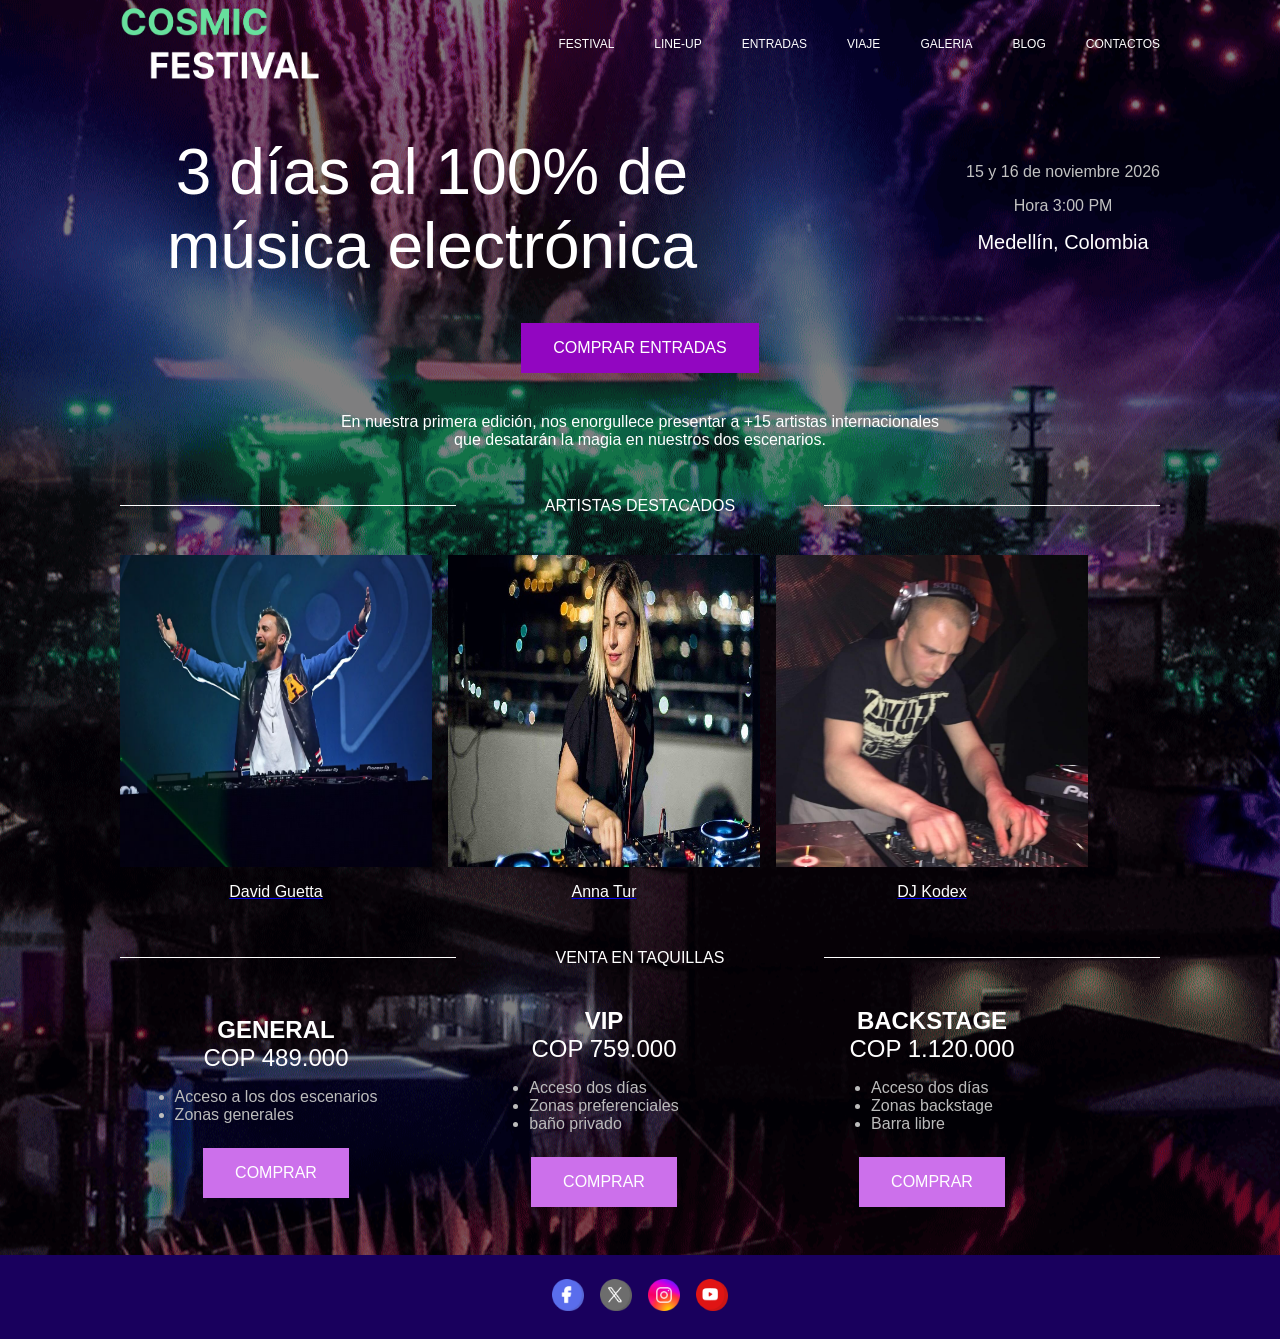
<file: index.html>
<!doctype html>
<html lang="en">
  <head>
    <meta charset="UTF-8" />
    <meta name="viewport" content="width=device-width, initial-scale=1.0" />
    <title>Cosmic Festival</title>
    <link rel="stylesheet" href="estilos.css" />
  </head>
  <body>
    <nav class="nav">
      <img src="imagenes/logo.png" alt="Cosmic Festival" width="200" />

      <button class="boton-menu">
        <img src="imagenes/menu.png" alt="Menu" width="20" />
      </button>
      <ul class="enlaces-nav">
        <li><a href="festival.html">Festival</a></li>
        <li><a href="artistas.html">Line-up</a></li>
        <li><a href="entradas.html">Entradas</a></li>
        <li><a href="#">Viaje</a></li>
        <li><a href="#">Galeria</a></li>
        <li><a href="#">Blog</a></li>
        <li><a href="#">contactos</a></li>
      </ul>
    </nav>
    <header class="encabezado">
      <div class="encabezado-titulo">
        <h1>3 días al 100% de música electrónica</h1>

        <div class="encabezado-informacion">
          <p class="encabezado-fecha">15 y 16 de noviembre 2026</p>
          <p class="encabezado-hora">Hora 3:00 PM</p>
          <p class="encabezado-lugar">Medellín, Colombia</p>
        </div>
      </div>

      <button class="boton-entradas">Comprar entradas</button>

      <p class="encabezado-descripcion">
        En nuestra primera edición, nos enorgullece presentar a +15 artistas
        internacionales que desatarán la magia en nuestros dos escenarios.
      </p>
    </header>

    <section class="artistas-destacados">
      <div class="titulo-con-lineas">
        <span class="linea-izquierda"></span>
        <h2 class="titulo-con-lineas-titulo">Artistas destacados</h2>
        <span class="linea-derecha"></span>
      </div>
      <div class="lista-artistas">
        <a class="artista" href="imagenes/david-guetta.avif">
          <img src="imagenes/david-guetta.avif" alt="David Guetta" />
          <h3>David Guetta</h3>
        </a>
        <a class="artista" href="imagenes/anna_tur.jpg">
          <img src="imagenes/anna_tur.jpg" alt="Anna Tur" />
          <h3>Anna Tur</h3>
        </a>
        <a class="artista" href="imagenes/dj-kodex.jpg">
          <img src="imagenes/dj-kodex.jpg" alt="DJ Kodex" />
          <h3>DJ Kodex</h3>
        </a>
      </div>
    </section>

    <section class="precios">
      <div class="titulo-con-lineas">
        <span class="linea-izquierda"></span>
        <h2 class="titulo-con-lineas-titulo">Venta en taquillas</h2>
        <span class="linea-derecha"></span>
      </div>
      <div class="lista-precios">
        <div class="precio">
          <h3>General</h3>
          <p>COP 489.000</p>
          <ul>
            <li>Acceso a los dos escenarios</li>
            <li>Zonas generales</li>
          </ul>
          <button class="boton-comprar">Comprar</button>
        </div>
        <div class="precio">
          <h3>VIP</h3>
          <p>COP 759.000</p>
          <ul>
            <li>Acceso dos días</li>
            <li>Zonas preferenciales</li>
            <li>baño privado</li>
          </ul>
          <button class="boton-comprar">Comprar</button>
        </div>
        <div class="precio">
          <h3>Backstage</h3>
          <p>COP 1.120.000</p>
          <ul>
            <li>Acceso dos días</li>
            <li>Zonas backstage</li>
            <li>Barra libre</li>
          </ul>
          <button class="boton-comprar">Comprar</button>
        </div>
      </div>
    </section>

    <footer>
      <a href="#"><img src="imagenes/facebook.png" alt="Facebook" /></a>
      <a href="#"><img src="imagenes/x.png" alt="x" /></a>
      <a href="#"><img src="imagenes/instagram.png" alt="Instagram" /></a>
      <a href="#"><img src="imagenes/youtube.png" alt="YouTube" /></a>
    </footer>
  </body>
</html>
</file>
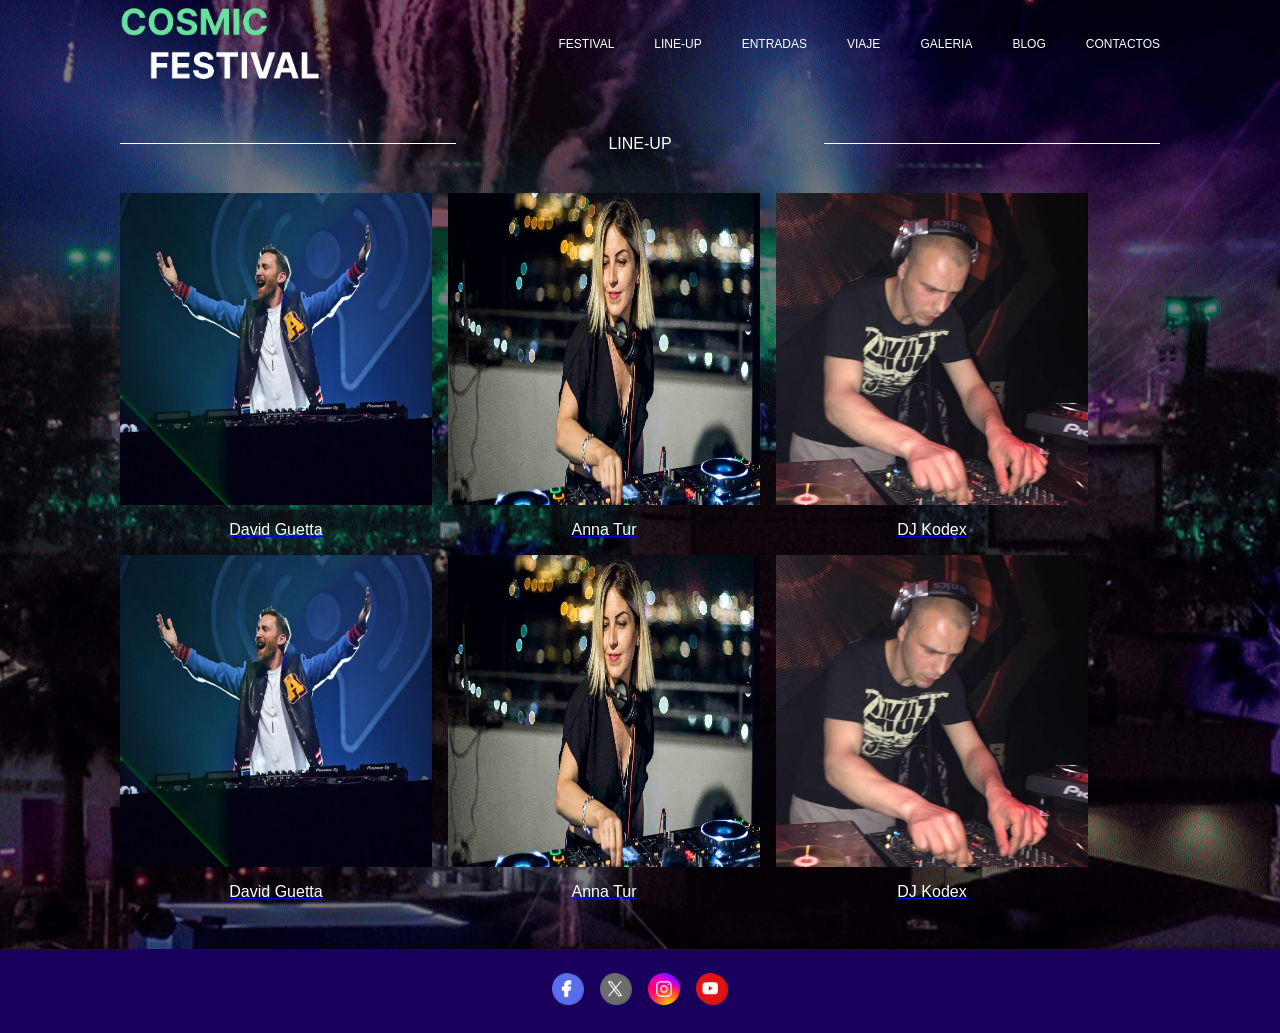
<file: artistas.html>
<!doctype html>
<html lang="en">
  <head>
    <meta charset="UTF-8" />
    <meta name="viewport" content="width=device-width, initial-scale=1.0" />
    <title>Cosmic Festival</title>
    <link rel="stylesheet" href="estilos.css" />
  </head>
  <body>
    <nav class="nav">
      <img src="imagenes/logo.png" alt="Cosmic Festival" width="200" />

      <button class="boton-menu">
        <img src="imagenes/menu.png" alt="Menu" width="20" />
      </button>
      <ul class="enlaces-nav">
        <li><a href="festival.html">Festival</a></li>
        <li><a href="artistas.html">Line-up</a></li>
        <li><a href="entradas.html">Entradas</a></li>
        <li><a href="#">Viaje</a></li>
        <li><a href="#">Galeria</a></li>
        <li><a href="#">Blog</a></li>
        <li><a href="#">contactos</a></li>
      </ul>
    </nav>
    <section class="artistas-destacados grande">
      <div class="titulo-con-lineas">
        <span class="linea-izquierda"></span>
        <h2 class="titulo-con-lineas-titulo">Line-up</h2>
        <span class="linea-derecha"></span>
      </div>
      <div class="lista-artistas">
        <a class="artista" href="imagenes/david-guetta.avif">
          <img src="imagenes/david-guetta.avif" alt="David Guetta" />
          <h3>David Guetta</h3>
        </a>
        <a class="artista" href="imagenes/anna_tur.jpg">
          <img src="imagenes/anna_tur.jpg" alt="Anna Tur" />
          <h3>Anna Tur</h3>
        </a>
        <a class="artista" href="imagenes/dj-kodex.jpg">
          <img src="imagenes/dj-kodex.jpg" alt="DJ Kodex" />
          <h3>DJ Kodex</h3>
        </a>
        <a class="artista" href="imagenes/david-guetta.avif">
          <img src="imagenes/david-guetta.avif" alt="David Guetta" />
          <h3>David Guetta</h3>
        </a>
        <a class="artista" href="imagenes/anna_tur.jpg">
          <img src="imagenes/anna_tur.jpg" alt="Anna Tur" />
          <h3>Anna Tur</h3>
        </a>
        <a class="artista" href="imagenes/dj-kodex.jpg">
          <img src="imagenes/dj-kodex.jpg" alt="DJ Kodex" />
          <h3>DJ Kodex</h3>
        </a>
      </div>
    </section>

    <footer>
      <a href="#"><img src="imagenes/facebook.png" alt="Facebook" /></a>
      <a href="#"><img src="imagenes/x.png" alt="x" /></a>
      <a href="#"><img src="imagenes/instagram.png" alt="Instagram" /></a>
      <a href="#"><img src="imagenes/youtube.png" alt="YouTube" /></a>
    </footer>
  </body>
</html>
</file>
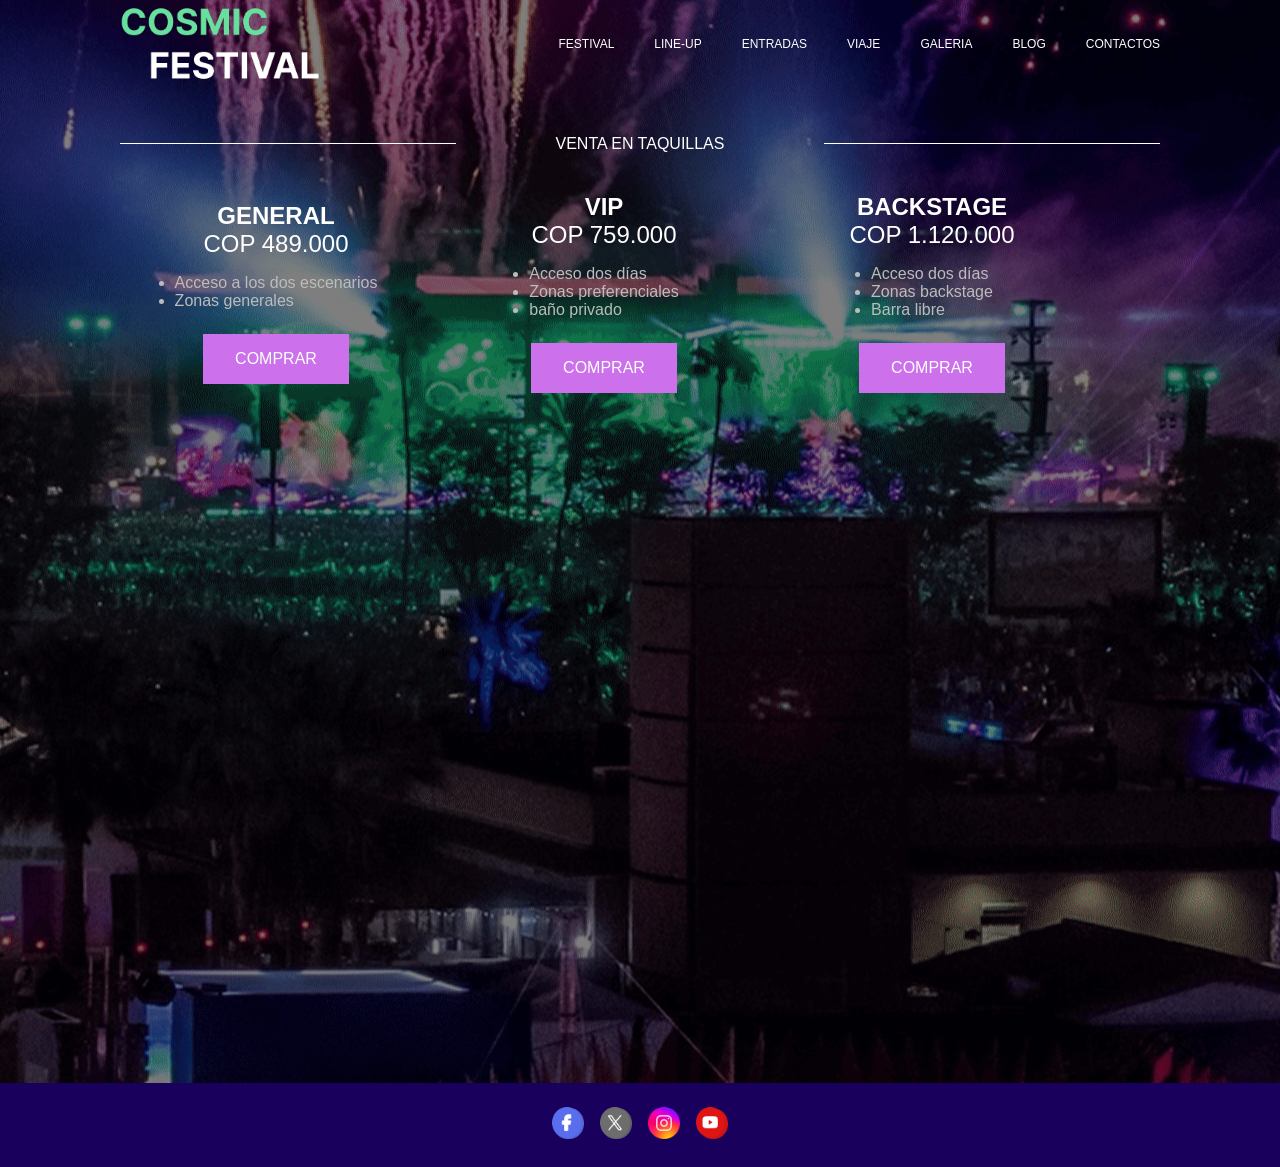
<file: entradas.html>
<!doctype html>
<html lang="en">
  <head>
    <meta charset="UTF-8" />
    <meta name="viewport" content="width=device-width, initial-scale=1.0" />
    <title>Cosmic Festival</title>
    <link rel="stylesheet" href="estilos.css" />
  </head>
  <body>
    <nav class="nav">
      <img src="imagenes/logo.png" alt="Cosmic Festival" width="200" />

      <button class="boton-menu">
        <img src="imagenes/menu.png" alt="Menu" width="20" />
      </button>
      <ul class="enlaces-nav">
        <li><a href="festival.html">Festival</a></li>
        <li><a href="artistas.html">Line-up</a></li>
        <li><a href="entradas.html">Entradas</a></li>
        <li><a href="#">Viaje</a></li>
        <li><a href="#">Galeria</a></li>
        <li><a href="#">Blog</a></li>
        <li><a href="#">contactos</a></li>
      </ul>
    </nav>

    <section class="precios grande">
      <div class="titulo-con-lineas">
        <span class="linea-izquierda"></span>
        <h2 class="titulo-con-lineas-titulo">Venta en taquillas</h2>
        <span class="linea-derecha"></span>
      </div>
      <div class="lista-precios">
        <div class="precio">
          <h3>General</h3>
          <p>COP 489.000</p>
          <ul>
            <li>Acceso a los dos escenarios</li>
            <li>Zonas generales</li>
          </ul>
          <button class="boton-comprar">Comprar</button>
        </div>
        <div class="precio">
          <h3>VIP</h3>
          <p>COP 759.000</p>
          <ul>
            <li>Acceso dos días</li>
            <li>Zonas preferenciales</li>
            <li>baño privado</li>
          </ul>
          <button class="boton-comprar">Comprar</button>
        </div>
        <div class="precio">
          <h3>Backstage</h3>
          <p>COP 1.120.000</p>
          <ul>
            <li>Acceso dos días</li>
            <li>Zonas backstage</li>
            <li>Barra libre</li>
          </ul>
          <button class="boton-comprar">Comprar</button>
        </div>
      </div>
    </section>

    <footer>
      <a href="#"><img src="imagenes/facebook.png" alt="Facebook" /></a>
      <a href="#"><img src="imagenes/x.png" alt="x" /></a>
      <a href="#"><img src="imagenes/instagram.png" alt="Instagram" /></a>
      <a href="#"><img src="imagenes/youtube.png" alt="YouTube" /></a>
    </footer>
  </body>
</html>
</file>
<file: estilos.css>
body {
  margin: 0;
  background: #000000 url(imagenes/fondo.png) no-repeat center center;
  color: #ffffff;
  font-family: Verdana, sans-serif;
}

* {
  box-sizing: border-box;
  margin: 0;
  padding: 0;
}

nav,
header,
section {
  max-width: 100%;
  padding: 0 24px;
  margin: 0 auto;

  @media screen and (min-width: 992px) {
    max-width: 1200px;
    padding: 0 80px;
  }
}

nav {
  display: flex;
  flex-direction: row;
  justify-content: space-between;
  align-items: center;
  margin-bottom: 48px;
}

.enlaces-nav {
  display: none;

  @media screen and (min-width: 992px) {
    display: flex;
    flex-direction: row;
    justify-content: space-between;
    align-items: center;
    list-style: none;
    gap: 40px;
  }
}

.boton-menu {
  display: block;
  background: none;
  border: none;

  @media screen and (min-width: 992px) {
    display: none;
  }
}

.enlaces-nav a {
  text-decoration: none;
  color: white;
  font-size: 12px;
  font-weight: 400;
  transition: all 0.3s ease;
  text-transform: uppercase;
}

.enlaces-nav a:hover {
  color: #9206c1;
}

.encabezado {
  display: flex;
  flex-direction: column;
  align-items: center;
  gap: 40px;
  margin-bottom: 48px;
}

.encabezado-titulo {
  display: flex;
  flex-direction: column;
  gap: 24px;

  @media screen and (min-width: 992px) {
    align-items: center;
    justify-content: space-between;
    flex-direction: row;
  }
}

.encabezado-titulo h1 {
  font-size: 32px;
  font-weight: 400;
  text-align: center;

  @media screen and (min-width: 768px) {
    font-size: 48px;
    max-width: 100%;
  }

  @media screen and (min-width: 992px) {
    font-size: 64px;
    max-width: 60%;
  }
}

.encabezado-informacion {
  display: flex;
  flex-direction: column;
  gap: 16px;
  align-items: center;
  justify-content: center;
}

.encabezado-fecha,
.encabezado-hora {
  font-size: 14px;
  font-weight: 300;
  text-align: center;
  color: #c2c2c2;

  @media screen and (min-width: 992px) {
    font-size: 16px;
  }
}

.encabezado-lugar {
  font-size: 18px;
  font-weight: 300;
  text-align: center;
  color: #ffffff;

  @media screen and (min-width: 992px) {
    font-size: 20px;
  }
}

.boton-entradas {
  background: #9206c1;
  color: #ffffff;
  border: none;
  padding: 16px 32px;
  font-size: 16px;
  font-weight: 400;
  text-transform: uppercase;
  width: auto;
  transition: all 0.3s ease;
  cursor: pointer;
}

.boton-entradas:hover {
  background: #630386;
}

.encabezado-descripcion {
  font-size: 16px;
  font-weight: 400;
  text-align: center;
  color: #ffffff;
  max-width: 60%;
}

.titulo-con-lineas {
  display: flex;
  flex-direction: row;
  align-items: center;
  justify-content: center;
  gap: 16px;
}

.titulo-con-lineas-titulo {
  font-size: 16px;
  font-weight: 500;
  text-align: center;
  color: #ffffff;
  text-transform: uppercase;
  width: 100%;
}

.linea-izquierda,
.linea-derecha {
  width: 100%;
  height: 1px;
  background: #ffffff;
}

.artistas-destacados {
  display: flex;
  flex-direction: column;
  gap: 40px;
  margin-bottom: 48px;
}

.lista-artistas {
  display: flex;
  flex-direction: column;
  gap: 48px;

  @media screen and (min-width: 768px) {
    flex-direction: row;
    flex-wrap: wrap;
    gap: 16px;
  }
}

.lista-artistas .artista {
  display: flex;
  flex-direction: column;
  align-items: center;
  justify-content: center;
  gap: 16px;
  width: 100%;

  @media screen and (min-width: 768px) {
    width: 45%;
  }

  @media screen and (min-width: 1200px) {
    width: 30%;
  }
}

.lista-artistas img {
  width: 100%;
  height: 100%;
}

.lista-artistas h3 {
  font-size: 16px;
  font-weight: 400;
  text-align: center;
  color: #ffffff;
}

.precios {
  display: flex;
  flex-direction: column;
  gap: 40px;
  margin-bottom: 48px;
}

.precios.grande {
  @media screen and (min-width: 992px) {
    height: 100dvh;
  }
}

.lista-precios {
  display: flex;
  flex-direction: column;
  gap: 48px;

  @media screen and (min-width: 768px) {
    flex-direction: row;
    flex-wrap: wrap;
    gap: 16px;
  }
}

.precio {
  display: flex;
  flex-direction: column;
  align-items: center;
  justify-content: center;
  width: 100%;

  @media screen and (min-width: 768px) {
    width: 45%;
  }

  @media screen and (min-width: 1200px) {
    width: 30%;
  }
}

.precio h3 {
  font-size: 24px;
  font-weight: 700;
  text-align: center;
  color: #ffffff;
  text-transform: uppercase;
}

.precio p {
  font-size: 24px;
  font-weight: 500;
  text-align: center;
  color: #ffffff;
  text-transform: uppercase;
  margin-bottom: 16px;
}
.precio ul li {
  color: #bcbcbc;
}

.precio .boton-comprar {
  margin-top: 24px;
}

.boton-comprar {
  background: #cc70eb;
  color: #ffffff;
  border: none;
  padding: 16px 32px;
  font-size: 16px;
  font-weight: 400;
  text-transform: uppercase;
  width: auto;
  transition: all 0.3s ease;
  cursor: pointer;
}

.boton-comprar:hover {
  background: #9206c1;
}


footer {
  background: #19005d;
  padding: 24px;
  display: flex;
  flex-direction: column;
  align-items: center;
  justify-content: center;
  gap: 16px;

  @media screen and (min-width: 768px) {
    flex-direction: row;
    justify-content: center;
    align-items: center;
  }
}

footer a {
  color: #ffffff;
  text-decoration: none;
}

footer img {
  width: 32px;
  height: 32px;
}
</file>
